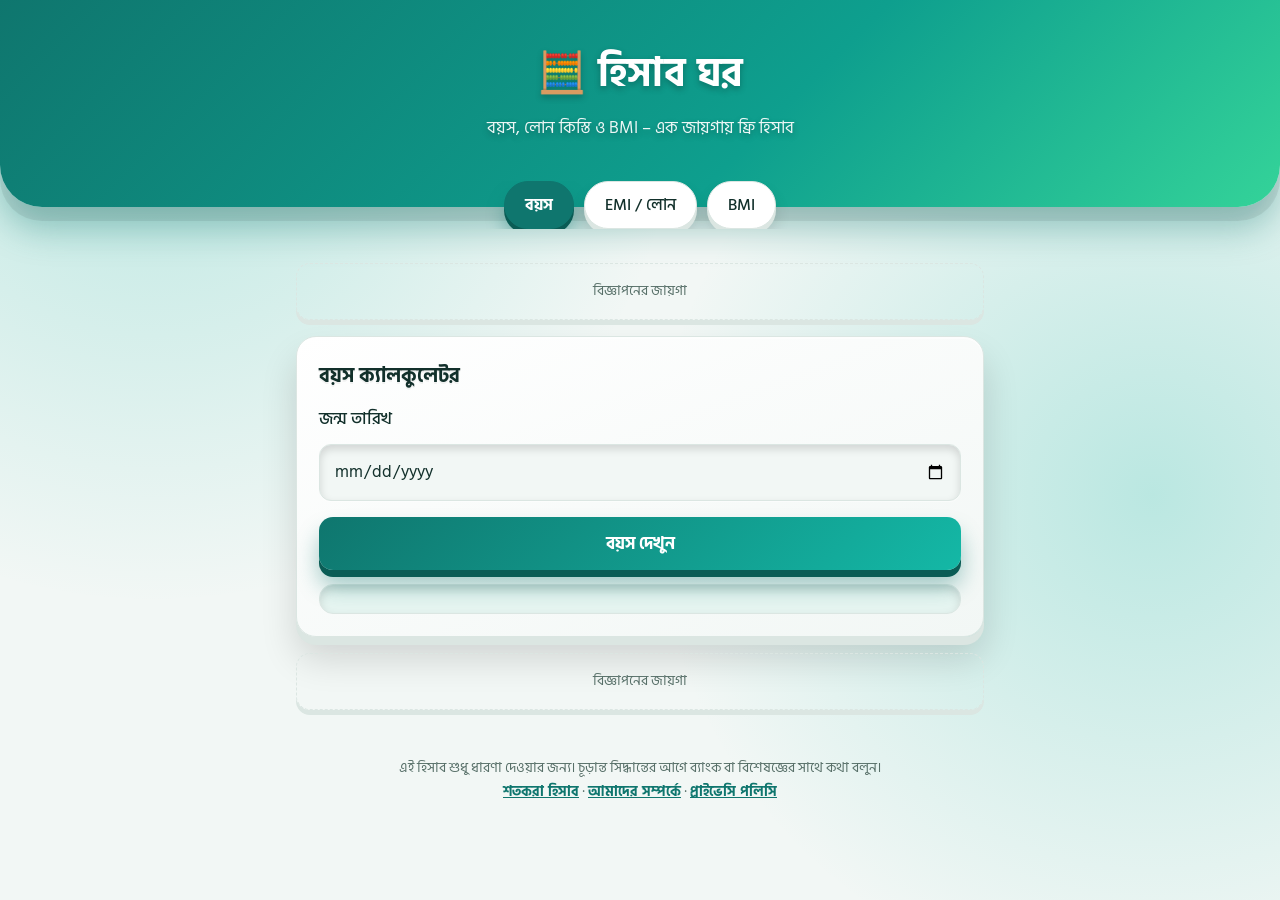
<file: index.html>
<!DOCTYPE html>
<html lang="bn">
<head>
<meta charset="utf-8">
<meta name="google-site-verification" content="fRJ48ooHiBgBMxZSMvB6XbKQk1QB9O_rXr1HN8Fc0iE" />
<meta name="viewport" content="width=device-width, initial-scale=1">
<title>হিসাব ঘর – বয়স, EMI ও BMI ক্যালকুলেটর</title>
<meta name="description" content="ফ্রি বাংলা অনলাইন ক্যালকুলেটর: বয়স ক্যালকুলেটর, EMI/লোন ক্যালকুলেটর এবং BMI ক্যালকুলেটর।">
<link href="https://fonts.googleapis.com/css2?family=Hind+Siliguri:wght@400;500;700&display=swap" rel="stylesheet">
<link rel="stylesheet" href="style.css">
</head>
<body>
<header>
<h1>🧮 হিসাব ঘর</h1>
<p>বয়স, লোন কিস্তি ও BMI – এক জায়গায় ফ্রি হিসাব</p>
</header>
<nav role="tablist">
<button role="tab" aria-selected="true" data-t="age">বয়স</button>
<button role="tab" aria-selected="false" data-t="emi">EMI / লোন</button>
<button role="tab" aria-selected="false" data-t="bmi">BMI</button>
</nav>
<main>
<div class="ad"><!-- এখানে AdSense কোড বসান -->বিজ্ঞাপনের জায়গা</div>

<section id="age" class="on">
<h2>বয়স ক্যালকুলেটর</h2>
<label for="dob">জন্ম তারিখ</label>
<input type="date" id="dob">
<button class="go" onclick="calcAge()">বয়স দেখুন</button>
<div class="out" id="ageOut" aria-live="polite"></div>
</section>

<section id="emi">
<h2>EMI / লোন ক্যালকুলেটর</h2>
<label for="amt">লোনের পরিমাণ (টাকা)</label>
<input type="number" id="amt" inputmode="decimal" placeholder="500000">
<label for="rate">বার্ষিক সুদের হার (%)</label>
<input type="number" id="rate" inputmode="decimal" placeholder="12">
<label for="mon">মেয়াদ (মাস)</label>
<input type="number" id="mon" inputmode="numeric" placeholder="36">
<button class="go" onclick="calcEmi()">কিস্তি হিসাব করুন</button>
<div class="out" id="emiOut" aria-live="polite"></div>
</section>

<section id="bmi">
<h2>BMI ক্যালকুলেটর</h2>
<label for="kg">ওজন (কেজি)</label>
<input type="number" id="kg" inputmode="decimal" placeholder="65">
<label for="cm">উচ্চতা (সেন্টিমিটার)</label>
<input type="number" id="cm" inputmode="decimal" placeholder="165">
<button class="go" onclick="calcBmi()">BMI দেখুন</button>
<div class="out" id="bmiOut" aria-live="polite"></div>
</section>

<div class="ad"><!-- দ্বিতীয় বিজ্ঞাপন -->বিজ্ঞাপনের জায়গা</div>
</main>
<footer>এই হিসাব শুধু ধারণা দেওয়ার জন্য। চূড়ান্ত সিদ্ধান্তের আগে ব্যাংক বা বিশেষজ্ঞের সাথে কথা বলুন।<br><a href="percent.html">শতকরা হিসাব</a> · <a href="about.html">আমাদের সম্পর্কে</a> · <a href="privacy.html">প্রাইভেসি পলিসি</a></footer>

<script>
var bn="০১২৩৪৫৬৭৮৯";
function b(n){return String(n).replace(/\d/g,function(d){return bn[d]})}
function f(n,d){return b(Number(n).toLocaleString("en-US",{maximumFractionDigits:d==null?2:d}))}
document.querySelectorAll("nav button").forEach(function(btn){
  btn.onclick=function(){
    document.querySelectorAll("nav button").forEach(function(x){x.setAttribute("aria-selected",x===btn)});
    document.querySelectorAll("section").forEach(function(s){s.classList.toggle("on",s.id===btn.dataset.t)});
  };
});
function calcAge(){
  var v=document.getElementById("dob").value,o=document.getElementById("ageOut");
  if(!v){o.textContent="জন্ম তারিখ দিন।";return}
  var d=new Date(v),n=new Date();
  if(d>n){o.textContent="জন্ম তারিখ ভবিষ্যতের হতে পারে না।";return}
  var y=n.getFullYear()-d.getFullYear(),m=n.getMonth()-d.getMonth(),dd=n.getDate()-d.getDate();
  if(dd<0){m--;dd+=new Date(n.getFullYear(),n.getMonth(),0).getDate()}
  if(m<0){y--;m+=12}
  var days=Math.floor((n-d)/864e5);
  o.innerHTML="আপনার বয়স <b>"+b(y)+" বছর "+b(m)+" মাস "+b(dd)+" দিন</b><br>মোট "+f(days,0)+" দিন";
}
function calcEmi(){
  var P=+document.getElementById("amt").value,R=+document.getElementById("rate").value,N=+document.getElementById("mon").value,o=document.getElementById("emiOut");
  if(!(P>0&&N>0&&R>=0)){o.textContent="সব ঘরে সঠিক সংখ্যা দিন।";return}
  var r=R/1200,e=r===0?P/N:P*r*Math.pow(1+r,N)/(Math.pow(1+r,N)-1),t=e*N;
  o.innerHTML="মাসিক কিস্তি <b>"+f(e)+" টাকা</b><br>মোট পরিশোধ "+f(t)+" টাকা<br>মোট সুদ "+f(t-P)+" টাকা";
}
function calcBmi(){
  var w=+document.getElementById("kg").value,h=+document.getElementById("cm").value/100,o=document.getElementById("bmiOut");
  if(!(w>0&&h>0)){o.textContent="ওজন ও উচ্চতা দিন।";return}
  var x=w/(h*h),s=x<18.5?"কম ওজন":x<25?"স্বাভাবিক":x<30?"বেশি ওজন":"স্থূলতা";
  o.innerHTML="আপনার BMI <b>"+f(x,1)+"</b> – "+s;
}
</script>
</body>
</html>
</file>
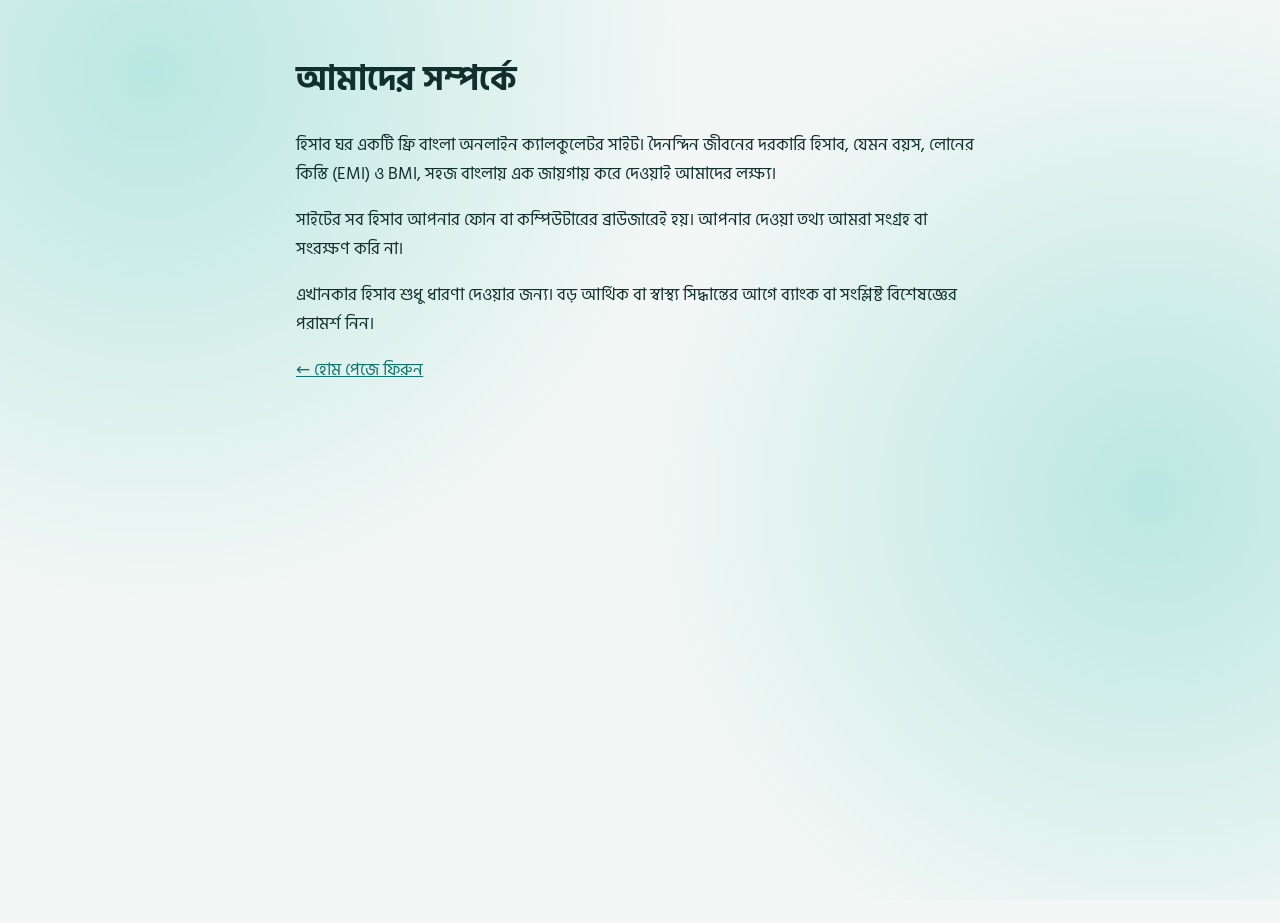
<file: about.html>
<!DOCTYPE html>
<html lang="bn">
<head>
<meta charset="utf-8">
<meta name="viewport" content="width=device-width, initial-scale=1">
<title>আমাদের সম্পর্কে – হিসাব ঘর</title>

<link rel="stylesheet" href="style.css">
</head>
<body>
<h1>আমাদের সম্পর্কে</h1>
<p>হিসাব ঘর একটি ফ্রি বাংলা অনলাইন ক্যালকুলেটর সাইট। দৈনন্দিন জীবনের দরকারি হিসাব, যেমন বয়স, লোনের কিস্তি (EMI) ও BMI, সহজ বাংলায় এক জায়গায় করে দেওয়াই আমাদের লক্ষ্য।</p>
<p>সাইটের সব হিসাব আপনার ফোন বা কম্পিউটারের ব্রাউজারেই হয়। আপনার দেওয়া তথ্য আমরা সংগ্রহ বা সংরক্ষণ করি না।</p>
<p>এখানকার হিসাব শুধু ধারণা দেওয়ার জন্য। বড় আর্থিক বা স্বাস্থ্য সিদ্ধান্তের আগে ব্যাংক বা সংশ্লিষ্ট বিশেষজ্ঞের পরামর্শ নিন।</p>
<p><a href="index.html">← হোম পেজে ফিরুন</a></p>
</body>
</html>
</file>
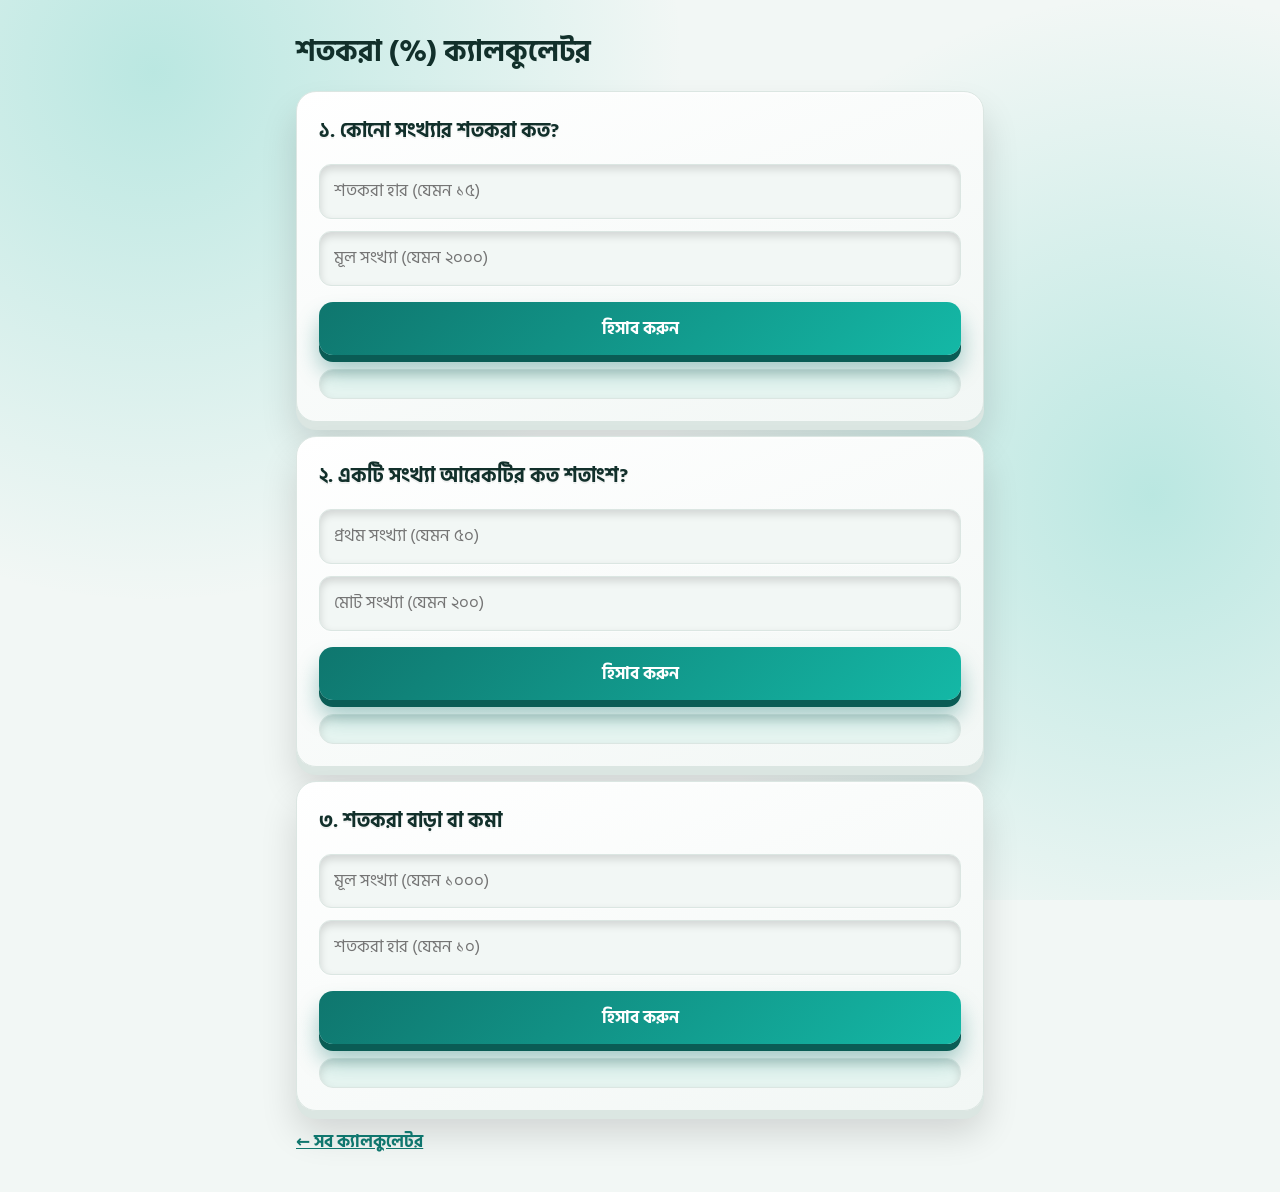
<file: percent.html>
<!DOCTYPE html>
<html lang="bn">
<head>
<meta charset="utf-8">
<meta name="viewport" content="width=device-width, initial-scale=1">
<title>শতকরা (%) ক্যালকুলেটর – হিসাব ঘর</title>
<meta name="description" content="ফ্রি বাংলা শতকরা হিসাব: কোনো সংখ্যার শতকরা কত, একটি সংখ্যা আরেকটির কত শতাংশ, শতকরা বাড়া-কমা।">
<link rel="stylesheet" href="style.css">
</head>
<body>
<main>
<h1>শতকরা (%) ক্যালকুলেটর</h1>

<section>
<h2>১. কোনো সংখ্যার শতকরা কত?</h2>
<input id="a1" type="number" inputmode="decimal" placeholder="শতকরা হার (যেমন ১৫)">
<input id="b1" type="number" inputmode="decimal" placeholder="মূল সংখ্যা (যেমন ২০০০)">
<button onclick="c1()">হিসাব করুন</button>
<div class="out" id="r1" aria-live="polite"></div>
</section>

<section>
<h2>২. একটি সংখ্যা আরেকটির কত শতাংশ?</h2>
<input id="a2" type="number" inputmode="decimal" placeholder="প্রথম সংখ্যা (যেমন ৫০)">
<input id="b2" type="number" inputmode="decimal" placeholder="মোট সংখ্যা (যেমন ২০০)">
<button onclick="c2()">হিসাব করুন</button>
<div class="out" id="r2" aria-live="polite"></div>
</section>

<section>
<h2>৩. শতকরা বাড়া বা কমা</h2>
<input id="a3" type="number" inputmode="decimal" placeholder="মূল সংখ্যা (যেমন ১০০০)">
<input id="b3" type="number" inputmode="decimal" placeholder="শতকরা হার (যেমন ১০)">
<button onclick="c3()">হিসাব করুন</button>
<div class="out" id="r3" aria-live="polite"></div>
</section>

<p><a href="index.html">← সব ক্যালকুলেটর</a></p>
</main>
<script>
var bn="০১২৩৪৫৬৭৮৯";
function f(n){return Number(n).toLocaleString("en-US",{maximumFractionDigits:2}).replace(/\d/g,function(d){return bn[d]})}
function g(id){return parseFloat(document.getElementById(id).value)}
function o(id,h){document.getElementById(id).innerHTML=h}
function c1(){
  var a=g("a1"),b=g("b1");
  if(isNaN(a)||isNaN(b)){o("r1","দুটি ঘরেই সংখ্যা দিন।");return}
  o("r1",f(b)+" এর "+f(a)+"% = <b>"+f(a*b/100)+"</b>");
}
function c2(){
  var a=g("a2"),b=g("b2");
  if(isNaN(a)||isNaN(b)||b===0){o("r2","সঠিক সংখ্যা দিন (মোট সংখ্যা শূন্য হবে না)।");return}
  o("r2",f(a)+" হলো "+f(b)+" এর <b>"+f(a/b*100)+"%</b>");
}
function c3(){
  var a=g("a3"),b=g("b3");
  if(isNaN(a)||isNaN(b)){o("r3","দুটি ঘরেই সংখ্যা দিন।");return}
  o("r3",f(b)+"% বাড়লে: <b>"+f(a*(1+b/100))+"</b><br>"+f(b)+"% কমলে: <b>"+f(a*(1-b/100))+"</b>");
}
</script>
</body>
</html>
</file>
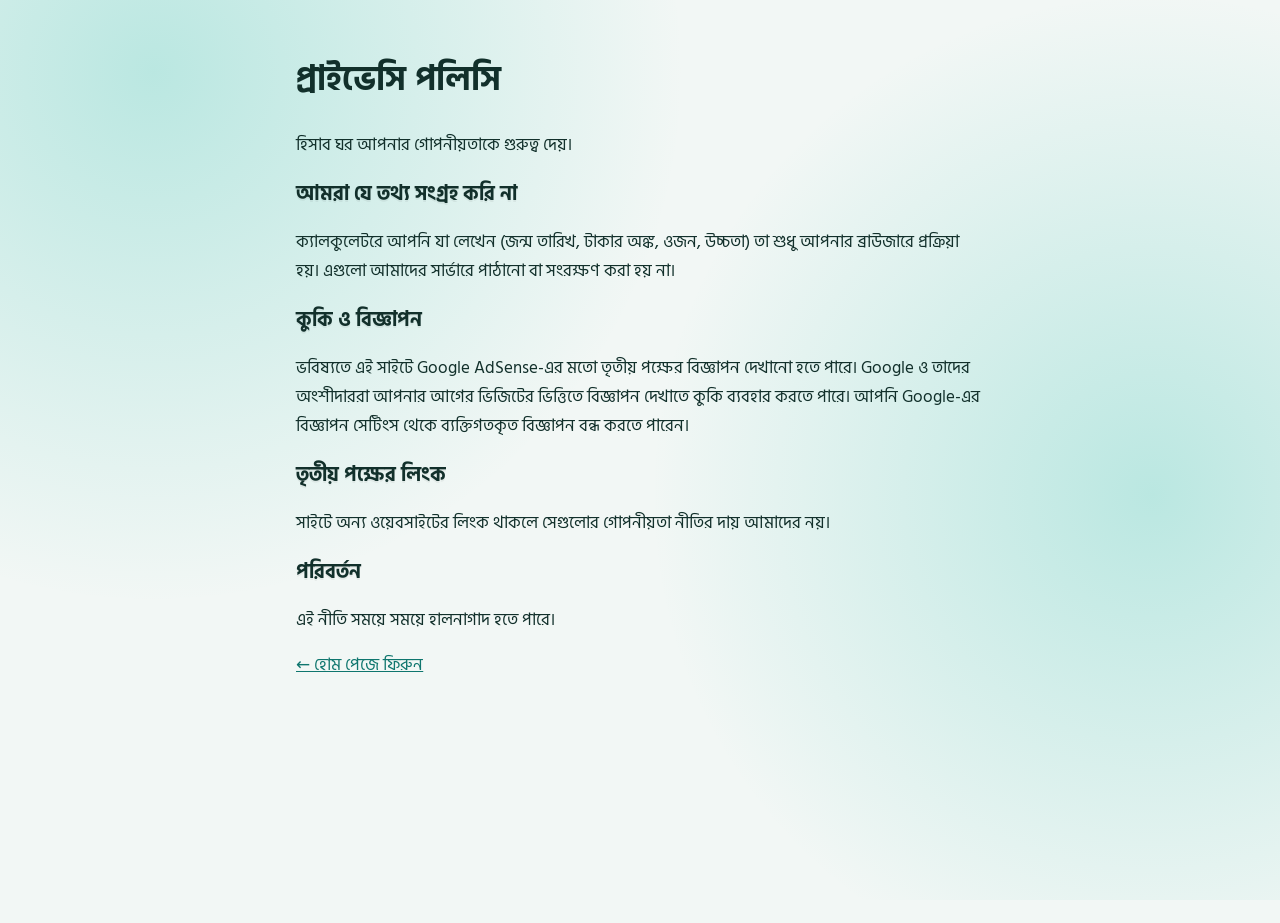
<file: privacy.html>
<!DOCTYPE html>
<html lang="bn">
<head>
<meta charset="utf-8">
<meta name="viewport" content="width=device-width, initial-scale=1">
<title>প্রাইভেসি পলিসি – হিসাব ঘর</title>

<link rel="stylesheet" href="style.css">
</head>
<body>
<h1>প্রাইভেসি পলিসি</h1>
<p>হিসাব ঘর আপনার গোপনীয়তাকে গুরুত্ব দেয়।</p>
<h2>আমরা যে তথ্য সংগ্রহ করি না</h2>
<p>ক্যালকুলেটরে আপনি যা লেখেন (জন্ম তারিখ, টাকার অঙ্ক, ওজন, উচ্চতা) তা শুধু আপনার ব্রাউজারে প্রক্রিয়া হয়। এগুলো আমাদের সার্ভারে পাঠানো বা সংরক্ষণ করা হয় না।</p>
<h2>কুকি ও বিজ্ঞাপন</h2>
<p>ভবিষ্যতে এই সাইটে Google AdSense-এর মতো তৃতীয় পক্ষের বিজ্ঞাপন দেখানো হতে পারে। Google ও তাদের অংশীদাররা আপনার আগের ভিজিটের ভিত্তিতে বিজ্ঞাপন দেখাতে কুকি ব্যবহার করতে পারে। আপনি Google-এর বিজ্ঞাপন সেটিংস থেকে ব্যক্তিগতকৃত বিজ্ঞাপন বন্ধ করতে পারেন।</p>
<h2>তৃতীয় পক্ষের লিংক</h2>
<p>সাইটে অন্য ওয়েবসাইটের লিংক থাকলে সেগুলোর গোপনীয়তা নীতির দায় আমাদের নয়।</p>
<h2>পরিবর্তন</h2>
<p>এই নীতি সময়ে সময়ে হালনাগাদ হতে পারে।</p>
<p><a href="index.html">← হোম পেজে ফিরুন</a></p>
</body>
</html>
</file>
<file: style.css>
@import url('https://fonts.googleapis.com/css2?family=Hind+Siliguri:wght@400;500;700&display=swap');
:root{--bg:#f2f7f5;--card:#fff;--ink:#12302b;--mute:#587069;--line:#dbe6e2;--acc:#0f766e;--acc2:#14b8a6;--accInk:#fff;--out:#e6f5f1;--sh:0 6px 20px rgba(15,118,110,.10)}
@media(prefers-color-scheme:dark){:root{--bg:#0b1613;--card:#13241f;--ink:#e8f3f0;--mute:#9bb4ad;--line:#25403a;--acc:#2dd4bf;--acc2:#5eead4;--accInk:#04201b;--out:#173530;--sh:0 6px 20px rgba(0,0,0,.35)}}
*{box-sizing:border-box}
body{margin:0;background:var(--bg);color:var(--ink);font:17px/1.7 "Hind Siliguri",system-ui,sans-serif}
header{background:linear-gradient(135deg,#0f766e,#0e9f8e 60%,#34d399);color:#fff;text-align:center;padding:40px 16px 64px}
header h1{font-size:2.2rem;margin:0 0 6px}
header p{margin:0;opacity:.92}
nav{display:flex;gap:10px;justify-content:center;margin:-26px auto 0;padding:0 16px;overflow-x:auto;position:relative}
nav button{flex:none;width:auto;margin:0;border:1px solid var(--line);background:var(--card);color:var(--ink);font:500 1rem "Hind Siliguri",sans-serif;padding:10px 20px;border-radius:999px;cursor:pointer;box-shadow:var(--sh)}
nav button[aria-selected="true"]{background:var(--acc);color:var(--accInk);border-color:var(--acc);font-weight:700}
main{max-width:720px;margin:auto;padding:18px 16px}
main h1{font-size:1.8rem;margin:10px 0}
section{background:var(--card);border:1px solid var(--line);border-radius:16px;padding:22px;margin:14px 0;box-shadow:var(--sh)}
section[id]{display:none}
section.on{display:block}
h2{margin:0 0 10px;font-size:1.25rem}
label{display:block;margin:12px 0 4px;font-weight:500}
input{width:100%;padding:12px 14px;margin:6px 0;font:inherit;color:var(--ink);background:var(--bg);border:1.5px solid var(--line);border-radius:10px}
input:focus{outline:none;border-color:var(--acc);box-shadow:0 0 0 3px rgba(20,184,166,.25)}
button{width:100%;margin-top:10px;padding:13px;border:0;border-radius:10px;background:linear-gradient(135deg,var(--acc),var(--acc2));color:var(--accInk);font:700 1.05rem "Hind Siliguri",sans-serif;cursor:pointer}
.out{margin-top:14px;padding:14px;border-radius:10px;background:var(--out);min-height:1.6em}
.out b{font-size:1.25em;color:var(--acc)}
.ad{margin:16px 0;padding:16px;text-align:center;border:1px dashed var(--line);color:var(--mute);border-radius:12px;font-size:.85rem}
footer{max-width:720px;margin:auto;padding:12px 16px 36px;color:var(--mute);font-size:.88rem;text-align:center}
a{color:var(--acc)}
body>h1,body>h2,body>p{max-width:720px;margin-left:auto;margin-right:auto;padding:0 16px}
body>h1{padding-top:28px}

/* ===== 3D ডিজাইন ===== */
:root{--edge:#0a5c55;--glow:rgba(20,184,166,.25)}
@media(prefers-color-scheme:dark){:root{--edge:#0f8f80;--glow:rgba(45,212,191,.2)}}
body{background:radial-gradient(circle at 12% 8%,var(--glow),transparent 38%),radial-gradient(circle at 90% 55%,var(--glow),transparent 40%),var(--bg);background-attachment:fixed;min-height:100vh}
header{border-radius:0 0 42px 42px;box-shadow:0 14px 0 rgba(0,0,0,.07),0 22px 34px rgba(15,118,110,.35);text-shadow:0 3px 6px rgba(0,0,0,.25)}
header h1{font-size:2.5rem;letter-spacing:.5px}
nav button{box-shadow:0 5px 0 var(--line),0 10px 16px rgba(0,0,0,.12);transition:transform .15s,box-shadow .15s}
nav button:active{transform:translateY(4px);box-shadow:0 1px 0 var(--line)}
nav button[aria-selected="true"]{box-shadow:0 5px 0 var(--edge),0 12px 18px rgba(15,118,110,.4)}
section{background:linear-gradient(160deg,var(--card),var(--bg));border:1px solid var(--line);border-radius:20px;box-shadow:0 2px 0 rgba(255,255,255,.6) inset,0 8px 0 var(--line),0 22px 36px rgba(0,0,0,.14);transition:transform .25s,box-shadow .25s}
section:hover{transform:translateY(-4px)}
input{box-shadow:inset 0 4px 8px rgba(0,0,0,.14),0 1px 0 rgba(255,255,255,.5);border-radius:12px}
input:focus{box-shadow:inset 0 4px 8px rgba(0,0,0,.14),0 0 0 4px var(--glow)}
button{border-radius:14px;box-shadow:0 7px 0 var(--edge),0 16px 22px rgba(15,118,110,.38);transition:transform .12s,box-shadow .12s}
button:active{transform:translateY(6px);box-shadow:0 1px 0 var(--edge),0 4px 8px rgba(15,118,110,.3)}
nav button{box-shadow:0 5px 0 var(--line),0 10px 16px rgba(0,0,0,.12)}
.out{border-radius:14px;box-shadow:inset 0 4px 10px rgba(0,0,0,.12);border:1px solid var(--line)}
.ad{box-shadow:0 5px 0 var(--line);border-radius:14px}
h2{text-shadow:0 2px 0 rgba(0,0,0,.05)}
footer a,main>p a{font-weight:700}
</file>
